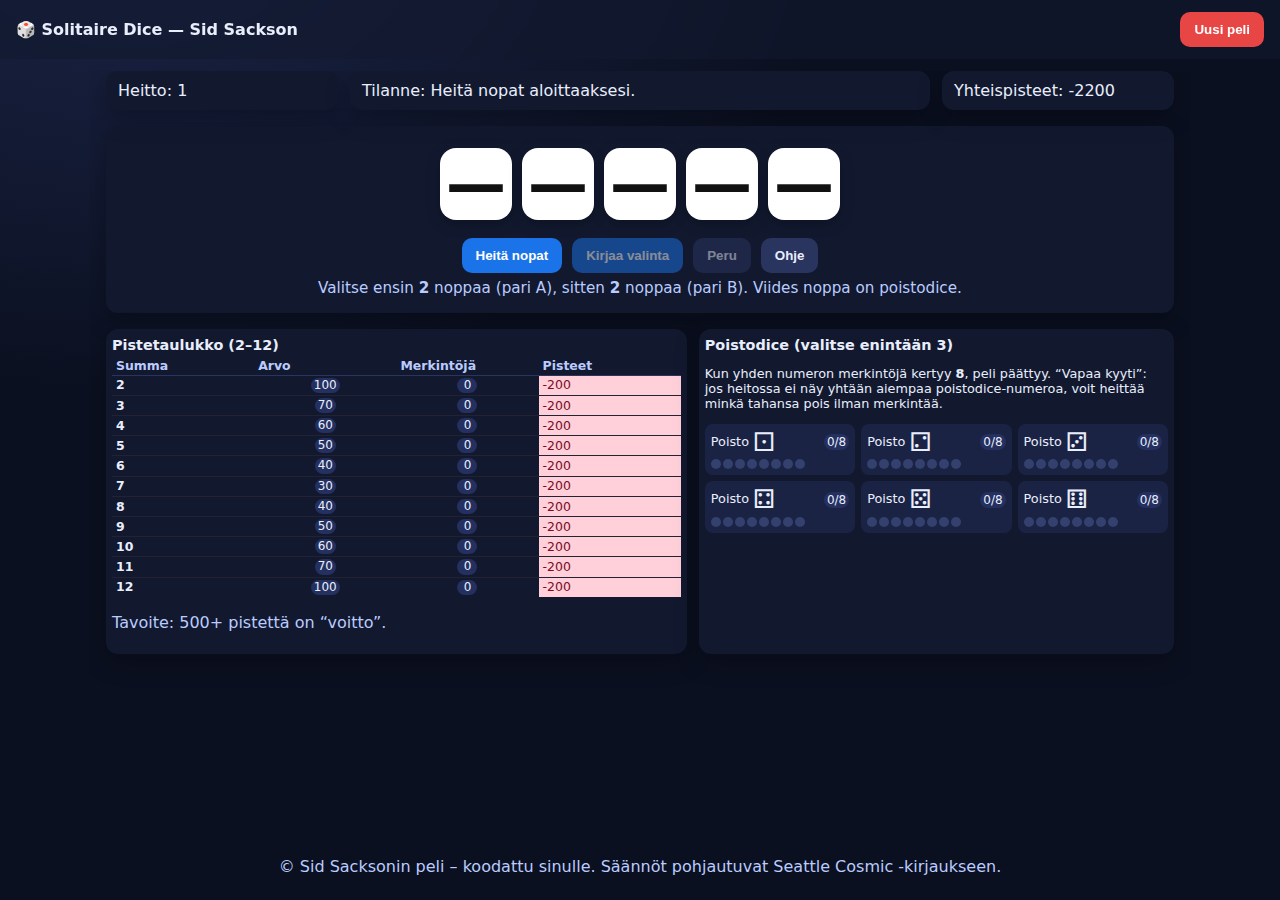
<file: index.html>
<!doctype html>
<html lang="fi">
<head>
  <meta charset="utf-8" />
<meta name="viewport" content="width=device-width, initial-scale=1, viewport-fit=cover">
<meta name="apple-mobile-web-app-capable" content="yes">
<meta name="apple-mobile-web-app-status-bar-style" content="black-translucent">

  <title>Solitaire Dice (Sid Sackson) – PWA</title>

  <!-- PWA -->
  <link rel="manifest" href="manifest.webmanifest">
  <meta name="theme-color" content="#1a73e8" />
  <link rel="apple-touch-icon" href="apple-touch-icon-180.png" />
  <meta name="apple-mobile-web-app-capable" content="yes">
  <meta name="apple-mobile-web-app-status-bar-style" content="default">

  <link rel="stylesheet" href="style.css" />
</head>
<body>
<header class="topbar">
  <div class="title">🎲 Solitaire Dice — Sid Sackson</div>
  <div class="topbar-actions">
    <button id="installBtn" class="secondary" hidden>Asenna</button>
    <button id="resetBtn" class="danger">Uusi peli</button>
  </div>
</header>

<main>
  <section class="status">
    <div>Heitto: <span id="turnNum">1</span></div>
    <div>Tilanne: <span id="statusText">Heitä nopat.</span></div>
    <div>Yhteispisteet: <span id="totalScore">0</span></div>
  </section>

  <section class="dice-panel">
    <div class="dice" id="dice"></div>
    <div class="controls">
      <button id="rollBtn" class="primary">Heitä nopat</button>
      <button id="commitBtn" class="primary" disabled>Kirjaa valinta</button>
      <button id="undoBtn" class="secondary" disabled>Peru</button>
      <button id="helpBtn" class="secondary">Ohje</button>
    </div>
    <div class="hint">Valitse ensin <strong>2</strong> noppaa (pari A), sitten <strong>2</strong> noppaa (pari B). Viides noppa on poistodice.</div>
  </section>

  <section class="board">
    <div class="scorecard">
      <h2>Pistetaulukko (2–12)</h2>
      <table id="scoreTable" aria-label="Pistetaulukko">
        <thead>
          <tr><th>Summa</th><th>Arvo</th><th>Merkintöjä</th><th>Pisteet</th></tr>
        </thead>
        <tbody>
          <!-- Rows injected by JS -->
        </tbody>
      </table>
      <p class="target">Tavoite: 500+ pistettä on “voitto”.</p>
    </div>

    <div class="throwaways">
      <h2>Poistodice (valitse enintään 3)</h2>
      <p style="font-size: .8rem;">Kun yhden numeron merkintöjä kertyy <strong>8</strong>, peli päättyy. “Vapaa kyyti”: jos heitossa ei näy yhtään aiempaa poistodice-numeroa, voit heittää minkä tahansa pois ilman merkintää.</p>
      <div class="throw-grid" id="throwGrid">
        <!-- 1..6 injected by JS -->
      </div>
    </div>
  </section>
</main>

<footer class="footer">
  <span>© Sid Sacksonin peli – koodattu sinulle. Säännöt pohjautuvat Seattle Cosmic -kirjaukseen.</span>
</footer>

<!-- Modals -->
<dialog id="helpDialog">
  <h3>Solitaire Dice – ohje</h3>
  <ol>
    <li>Heitä 5 noppaa.</li>
    <li>Valitse 2 noppaa → <em>pari A</em>, sitten 2 noppaa → <em>pari B</em>.</li>
    <li>Parien summat (2–12) merkitään taulukkoon (merkintöjen määrä kasvaa).</li>
    <li>Jäljelle jäävä 5. noppa on <strong>poistodice</strong>:
      <ul>
        <li>Ensimmäiset kolme poistodice-numeroa “valitaan” pelin aikana automaattisesti sen mukaan, mitä jätät ylimääräiseksi.</li>
        <li>Jos sinulla on jo 3 poistodice-numeroa ja heitossa ei näy niistä yhtään, saat <strong>vapaa kyyti</strong> — ylimääräinen ei lisää poistomerkintöjä.</li>
        <li>Jos sinulla on jo 3 numeroa ja heitossa <em>näkyy</em> jokin niistä, ylimääräisen on oltava jokin näistä (muuten et voi kirjata valintaa).</li>
      </ul>
    </li>
    <li>Peli päättyy, kun jokin poistodice-numero saavuttaa 8 merkintää.</li>
  </ol>
  <p><strong>Pisteytys per summa:</strong> 1–4 merkintää = −200, 5. = 0, 6.–10. = +arvo per merkintä (2/12=100, 3/11=70, 4/10=60, 5/9=50, 6=40, 7=30). Yli 10 ei lisää.</p>
  <button id="closeHelp">OK</button>
</dialog>

<script src="app.js"></script>
<script>
  if ('serviceWorker' in navigator) {
    window.addEventListener('load', () => {
      navigator.serviceWorker.register('service-worker.js');
    });
  }
</script>
</body>
</html>
</file>
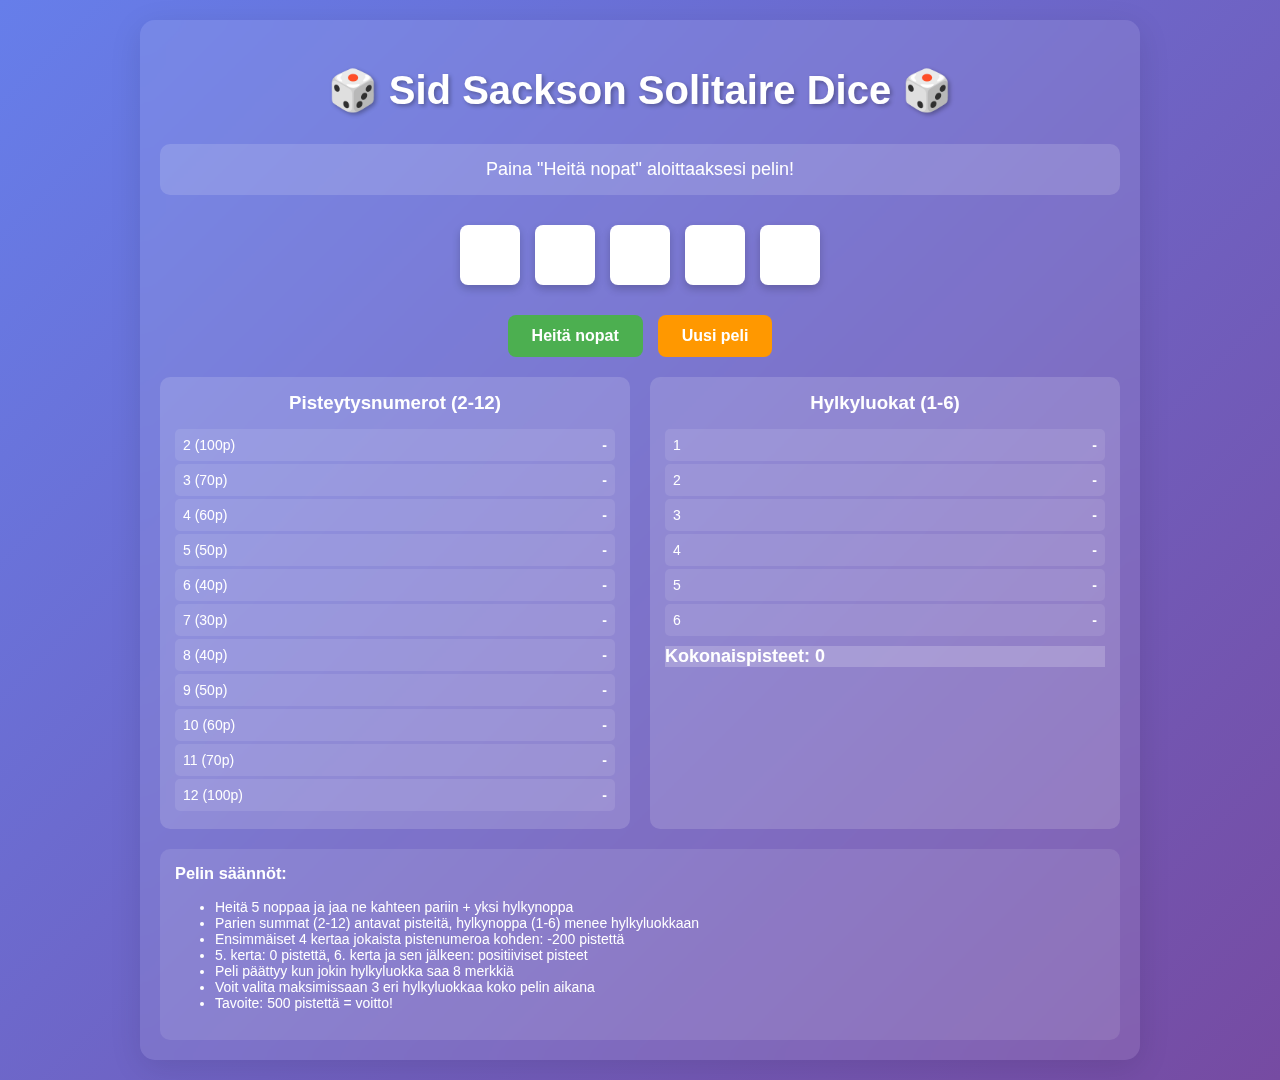
<file: solo_dice_game.html>
<!DOCTYPE html>
<html lang="fi">
<head>
    <meta charset="UTF-8">
    <meta name="viewport" content="width=device-width, initial-scale=1.0">
    <title>Sid Sackson Solitaire Dice</title>
    <style>
        body {
            font-family: 'Segoe UI', Tahoma, Geneva, Verdana, sans-serif;
            max-width: 1000px;
            margin: 0 auto;
            padding: 20px;
            background: linear-gradient(135deg, #667eea 0%, #764ba2 100%);
            min-height: 100vh;
            color: white;
        }
        
        .game-container {
            background: rgba(255, 255, 255, 0.1);
            border-radius: 15px;
            padding: 20px;
            backdrop-filter: blur(10px);
            box-shadow: 0 8px 32px rgba(0, 0, 0, 0.1);
        }
        
        h1 {
            text-align: center;
            margin-bottom: 30px;
            font-size: 2.5em;
            text-shadow: 2px 2px 4px rgba(0, 0, 0, 0.3);
        }
        
        .game-info {
            background: rgba(255, 255, 255, 0.15);
            border-radius: 10px;
            padding: 15px;
            margin-bottom: 20px;
            text-align: center;
            font-size: 18px;
        }
        
        .dice-container {
            display: flex;
            gap: 15px;
            justify-content: center;
            margin: 30px 0;
            flex-wrap: wrap;
        }
        
        .die {
            width: 60px;
            height: 60px;
            background: white;
            color: #333;
            border-radius: 8px;
            display: flex;
            align-items: center;
            justify-content: center;
            font-size: 24px;
            font-weight: bold;
            box-shadow: 0 4px 8px rgba(0, 0, 0, 0.2);
            transition: all 0.3s ease;
        }
        
        .die:hover {
            transform: translateY(-2px);
            box-shadow: 0 6px 12px rgba(0, 0, 0, 0.3);
        }
        
        .controls {
            display: flex;
            gap: 15px;
            justify-content: center;
            margin: 20px 0;
            flex-wrap: wrap;
        }
        
        button {
            padding: 12px 24px;
            font-size: 16px;
            border: none;
            border-radius: 8px;
            cursor: pointer;
            transition: all 0.3s ease;
            font-weight: bold;
        }
        
        .roll-btn {
            background: #4CAF50;
            color: white;
        }
        
        .roll-btn:hover {
            background: #45a049;
        }
        
        .new-game-btn {
            background: #FF9800;
            color: white;
        }
        
        .new-game-btn:hover {
            background: #F57C00;
        }
        
        .score-tables {
            display: grid;
            grid-template-columns: 1fr 1fr;
            gap: 20px;
            margin: 20px 0;
        }
        
        .score-table {
            background: rgba(255, 255, 255, 0.15);
            border-radius: 10px;
            padding: 15px;
        }
        
        .score-table h3 {
            margin-top: 0;
            text-align: center;
            margin-bottom: 15px;
        }
        
        .score-row {
            display: flex;
            justify-content: space-between;
            align-items: center;
            padding: 8px;
            margin: 3px 0;
            background: rgba(255, 255, 255, 0.1);
            border-radius: 5px;
            font-size: 14px;
        }
        
        .score-value {
            font-weight: bold;
            min-width: 40px;
            text-align: right;
        }
        
        .total-score {
            background: rgba(255, 255, 255, 0.2);
            font-size: 18px;
            font-weight: bold;
            margin-top: 10px;
        }
        
        .grouping-section {
            background: rgba(255, 255, 255, 0.15);
            border-radius: 10px;
            padding: 15px;
            margin: 20px 0;
        }
        
        .grouping-options {
            display: flex;
            flex-direction: column;
            gap: 10px;
            margin-top: 15px;
        }
        
        .grouping-option {
            display: flex;
            align-items: center;
            gap: 10px;
            padding: 10px;
            background: rgba(255, 255, 255, 0.1);
            border-radius: 5px;
            cursor: pointer;
            transition: background 0.3s ease;
        }
        
        .grouping-option:hover {
            background: rgba(255, 255, 255, 0.2);
        }
        
        .grouping-option input[type="radio"] {
            margin: 0;
        }
        
        .pair-display {
            font-weight: bold;
            margin-left: 10px;
        }
        
        .throwaway-display {
            color: #ffeb3b;
            font-weight: bold;
        }
        
        .submit-grouping {
            background: #2196F3;
            color: white;
            margin-top: 15px;
        }
        
        .submit-grouping:hover {
            background: #1976D2;
        }
        
        .submit-grouping:disabled {
            background: #cccccc;
            cursor: not-allowed;
        }
        
        .rules {
            background: rgba(255, 255, 255, 0.1);
            border-radius: 10px;
            padding: 15px;
            margin-top: 20px;
            font-size: 14px;
        }
        
        .rules h3 {
            margin-top: 0;
        }
        
        @media (max-width: 768px) {
            .score-tables {
                grid-template-columns: 1fr;
            }
        }
        
        .game-over {
            background: rgba(255, 255, 255, 0.2);
            border-radius: 10px;
            padding: 20px;
            text-align: center;
            font-size: 20px;
            font-weight: bold;
            margin: 20px 0;
        }
        
        .win {
            background: rgba(76, 175, 80, 0.3);
        }
        
        .lose {
            background: rgba(244, 67, 54, 0.3);
        }
    </style>
</head>
<body>
    <div class="game-container">
        <h1>🎲 Sid Sackson Solitaire Dice 🎲</h1>
        
        <div class="game-info" id="gameInfo">
            Paina "Heitä nopat" aloittaaksesi pelin!
        </div>
        
        <div class="dice-container" id="diceContainer">
            <!-- Nopat luodaan JavaScriptillä -->
        </div>
        
        <div class="controls">
            <button id="rollBtn" class="roll-btn">Heitä nopat</button>
            <button id="newGameBtn" class="new-game-btn">Uusi peli</button>
        </div>
        
        <div class="grouping-section" id="groupingSection" style="display: none;">
            <h3>Valitse noppien ryhmittely:</h3>
            <div class="grouping-options" id="groupingOptions">
                <!-- Ryhmittelyvaihtoehdot luodaan JavaScriptillä -->
            </div>
            <button id="submitGrouping" class="submit-grouping" disabled>Vahvista valinta</button>
        </div>
        
        <div id="gameOverSection" style="display: none;"></div>
        
        <div class="score-tables">
            <div class="score-table">
                <h3>Pisteytysnumerot (2-12)</h3>
                <div class="score-row">
                    <span>2 (100p)</span>
                    <span class="score-value" id="score-2">-</span>
                </div>
                <div class="score-row">
                    <span>3 (70p)</span>
                    <span class="score-value" id="score-3">-</span>
                </div>
                <div class="score-row">
                    <span>4 (60p)</span>
                    <span class="score-value" id="score-4">-</span>
                </div>
                <div class="score-row">
                    <span>5 (50p)</span>
                    <span class="score-value" id="score-5">-</span>
                </div>
                <div class="score-row">
                    <span>6 (40p)</span>
                    <span class="score-value" id="score-6">-</span>
                </div>
                <div class="score-row">
                    <span>7 (30p)</span>
                    <span class="score-value" id="score-7">-</span>
                </div>
                <div class="score-row">
                    <span>8 (40p)</span>
                    <span class="score-value" id="score-8">-</span>
                </div>
                <div class="score-row">
                    <span>9 (50p)</span>
                    <span class="score-value" id="score-9">-</span>
                </div>
                <div class="score-row">
                    <span>10 (60p)</span>
                    <span class="score-value" id="score-10">-</span>
                </div>
                <div class="score-row">
                    <span>11 (70p)</span>
                    <span class="score-value" id="score-11">-</span>
                </div>
                <div class="score-row">
                    <span>12 (100p)</span>
                    <span class="score-value" id="score-12">-</span>
                </div>
            </div>
            
            <div class="score-table">
                <h3>Hylkyluokat (1-6)</h3>
                <div class="score-row">
                    <span>1</span>
                    <span class="score-value" id="throwaway-1">-</span>
                </div>
                <div class="score-row">
                    <span>2</span>
                    <span class="score-value" id="throwaway-2">-</span>
                </div>
                <div class="score-row">
                    <span>3</span>
                    <span class="score-value" id="throwaway-3">-</span>
                </div>
                <div class="score-row">
                    <span>4</span>
                    <span class="score-value" id="throwaway-4">-</span>
                </div>
                <div class="score-row">
                    <span>5</span>
                    <span class="score-value" id="throwaway-5">-</span>
                </div>
                <div class="score-row">
                    <span>6</span>
                    <span class="score-value" id="throwaway-6">-</span>
                </div>
                <div class="total-score">
                    <span>Kokonaispisteet:</span>
                    <span class="score-value" id="totalScore">0</span>
                </div>
            </div>
        </div>
        
        <div class="rules">
            <h3>Pelin säännöt:</h3>
            <ul>
                <li>Heitä 5 noppaa ja jaa ne kahteen pariin + yksi hylkynoppa</li>
                <li>Parien summat (2-12) antavat pisteitä, hylkynoppa (1-6) menee hylkyluokkaan</li>
                <li>Ensimmäiset 4 kertaa jokaista pistenumeroa kohden: -200 pistettä</li>
                <li>5. kerta: 0 pistettä, 6. kerta ja sen jälkeen: positiiviset pisteet</li>
                <li>Peli päättyy kun jokin hylkyluokka saa 8 merkkiä</li>
                <li>Voit valita maksimissaan 3 eri hylkyluokkaa koko pelin aikana</li>
                <li>Tavoite: 500 pistettä = voitto!</li>
            </ul>
        </div>
    </div>

    <script>
        class SolitaireDiceGame {
            constructor() {
                this.dice = [1, 1, 1, 1, 1];
                this.scoreCounts = {}; // Kuinka monta kertaa kukin pistenumero on tullut
                this.throwawayCounts = {}; // Hylkyluokkien määrät
                this.selectedThrowaways = new Set(); // Valitut hylkyluokat (max 3)
                this.gameOver = false;
                this.lastRoll = null;
                
                // Pisteet eri numeroille
                this.scoreValues = {
                    2: 100, 3: 70, 4: 60, 5: 50, 6: 40, 7: 30,
                    8: 40, 9: 50, 10: 60, 11: 70, 12: 100
                };
                
                this.initializeElements();
                this.updateDisplay();
            }

            initializeElements() {
                this.rollBtn = document.getElementById('rollBtn');
                this.newGameBtn = document.getElementById('newGameBtn');
                this.diceContainer = document.getElementById('diceContainer');
                this.gameInfo = document.getElementById('gameInfo');
                this.groupingSection = document.getElementById('groupingSection');
                this.groupingOptions = document.getElementById('groupingOptions');
                this.submitGrouping = document.getElementById('submitGrouping');
                this.gameOverSection = document.getElementById('gameOverSection');

                this.rollBtn.addEventListener('click', () => this.rollDice());
                this.newGameBtn.addEventListener('click', () => this.newGame());
                this.submitGrouping.addEventListener('click', () => this.processGrouping());

                this.createDiceElements();
            }

            createDiceElements() {
                this.diceContainer.innerHTML = '';
                for (let i = 0; i < 5; i++) {
                    const die = document.createElement('div');
                    die.className = 'die';
                    this.diceContainer.appendChild(die);
                }
            }

            rollDice() {
                if (this.gameOver) return;

                for (let i = 0; i < 5; i++) {
                    this.dice[i] = Math.floor(Math.random() * 6) + 1;
                }

                this.lastRoll = [...this.dice];
                this.updateDiceDisplay();
                this.showGroupingOptions();
            }

            updateDiceDisplay() {
                const diceElements = this.diceContainer.children;
                for (let i = 0; i < 5; i++) {
                    diceElements[i].textContent = this.dice[i];
                }
            }

            showGroupingOptions() {
                const options = this.generateGroupingOptions();
                this.groupingOptions.innerHTML = '';
                
                options.forEach((option, index) => {
                    const optionDiv = document.createElement('div');
                    optionDiv.className = 'grouping-option';
                    
                    const radio = document.createElement('input');
                    radio.type = 'radio';
                    radio.name = 'grouping';
                    radio.value = index;
                    radio.addEventListener('change', () => {
                        this.submitGrouping.disabled = false;
                    });
                    
                    const label = document.createElement('label');
                    label.innerHTML = `
                        <span class="pair-display">Parit: ${option.pairs.map(p => `${p.dice.join('+')}=${p.sum}`).join(', ')}</span>
                        <span class="throwaway-display">Hylky: ${option.throwaway}</span>
                    `;
                    
                    optionDiv.appendChild(radio);
                    optionDiv.appendChild(label);
                    optionDiv.addEventListener('click', () => {
                        radio.checked = true;
                        this.submitGrouping.disabled = false;
                    });
                    
                    this.groupingOptions.appendChild(optionDiv);
                });

                this.groupingSection.style.display = 'block';
                this.gameInfo.textContent = 'Valitse noppien ryhmittely:';
            }

            generateGroupingOptions() {
                const dice = [...this.lastRoll];
                const options = [];
                
                // Generoi kaikki mahdolliset tavat jakaa 5 noppaa kahteen pariin + yksi hylky
                for (let i = 0; i < 5; i++) {
                    for (let j = i + 1; j < 5; j++) {
                        for (let k = 0; k < 5; k++) {
                            if (k === i || k === j) continue;
                            for (let l = k + 1; l < 5; l++) {
                                if (l === i || l === j) continue;
                                
                                const throwawayIndex = [0, 1, 2, 3, 4].find(x => x !== i && x !== j && x !== k && x !== l);
                                
                                const option = {
                                    pairs: [
                                        { dice: [dice[i], dice[j]], sum: dice[i] + dice[j] },
                                        { dice: [dice[k], dice[l]], sum: dice[k] + dice[l] }
                                    ],
                                    throwaway: dice[throwawayIndex]
                                };
                                
                                // Tarkista onko tämä hylkyluokka sallittu
                                if (this.isThrowawayAllowed(option.throwaway)) {
                                    options.push(option);
                                }
                            }
                        }
                    }
                }
                
                // Poista duplikaatit
                const uniqueOptions = [];
                const seen = new Set();
                
                options.forEach(option => {
                    const key = option.pairs.map(p => p.sum).sort().join(',') + '-' + option.throwaway;
                    if (!seen.has(key)) {
                        seen.add(key);
                        uniqueOptions.push(option);
                    }
                });
                
                return uniqueOptions;
            }

            isThrowawayAllowed(throwaway) {
                // Jos hylkyluokka on jo valittu, se on sallittu
                if (this.selectedThrowaways.has(throwaway)) {
                    return true;
                }
                
                // Jos on tilaa uudelle hylkyluokalle
                if (this.selectedThrowaways.size < 3) {
                    return true;
                }
                
                // Jos kaikki valitut hylkyluokat ovat täynnä (8 merkkiä), voi valita minkä tahansa
                const allFull = Array.from(this.selectedThrowaways).every(t => 
                    (this.throwawayCounts[t] || 0) >= 8
                );
                
                return allFull;
            }

            processGrouping() {
                const selectedOption = document.querySelector('input[name="grouping"]:checked');
                if (!selectedOption) return;
                
                const optionIndex = parseInt(selectedOption.value);
                const options = this.generateGroupingOptions();
                const option = options[optionIndex];
                
                // Käsittele parit
                option.pairs.forEach(pair => {
                    const sum = pair.sum;
                    this.scoreCounts[sum] = (this.scoreCounts[sum] || 0) + 1;
                });
                
                // Käsittele hylkynoppa
                const throwaway = option.throwaway;
                this.selectedThrowaways.add(throwaway);
                this.throwawayCounts[throwaway] = (this.throwawayCounts[throwaway] || 0) + 1;
                
                // Tarkista pelin loppu
                this.checkGameEnd();
                
                // Päivitä näyttö
                this.updateDisplay();
                this.groupingSection.style.display = 'none';
                this.submitGrouping.disabled = true;
                
                if (!this.gameOver) {
                    this.gameInfo.textContent = 'Paina "Heitä nopat" jatkaaksesi!';
                }
            }

            checkGameEnd() {
                // Peli päättyy jos jokin hylkyluokka saa 8 merkkiä
                for (const throwaway of this.selectedThrowaways) {
                    if ((this.throwawayCounts[throwaway] || 0) >= 8) {
                        this.gameOver = true;
                        this.showGameOver();
                        return;
                    }
                }
            }

            showGameOver() {
                const totalScore = this.calculateTotalScore();
                const isWin = totalScore >= 500;
                
                this.gameOverSection.innerHTML = `
                    <div class="game-over ${isWin ? 'win' : 'lose'}">
                        <h3>Peli päättyi!</h3>
                        <p>Kokonaispisteesi: ${totalScore}</p>
                        <p>${isWin ? '🎉 Voitit! Yli 500 pistettä! 🎉' : '😔 Hävisit. Tarvitsit 500 pistettä voittaaksesi.'}</p>
                    </div>
                `;
                
                this.gameOverSection.style.display = 'block';
                this.gameInfo.textContent = isWin ? 'Onneksi olkoon!' : 'Kokeile uudelleen!';
                this.rollBtn.disabled = true;
            }

            calculateTotalScore() {
                let total = 0;
                
                // Laske pisteet jokaiselle pistenumerolle
                for (let num = 2; num <= 12; num++) {
                    const count = this.scoreCounts[num] || 0;
                    const baseScore = this.scoreValues[num];
                    
                    if (count <= 4) {
                        // Ensimmäiset 4 kertaa: -200 per kerta
                        total -= count * 200;
                    } else if (count === 5) {
                        // 5. kerta: 4 * -200 = -800 pistettä, ei lisäpisteitä
                        total -= 4 * 200;
                    } else {
                        // 6. kerta ja sen jälkeen: 4 * -200 + (count - 5) * baseScore
                        total -= 4 * 200;
                        total += (count - 5) * baseScore;
                    }
                }
                
                return total;
            }

            updateDisplay() {
                // Päivitä pistetaulukko
                for (let num = 2; num <= 12; num++) {
                    const count = this.scoreCounts[num] || 0;
                    const element = document.getElementById(`score-${num}`);
                    if (element) {
                        element.textContent = count > 0 ? count : '-';
                    }
                }
                
                // Päivitä hylkyluokat
                for (let num = 1; num <= 6; num++) {
                    const count = this.throwawayCounts[num] || 0;
                    const element = document.getElementById(`throwaway-${num}`);
                    if (element) {
                        if (this.selectedThrowaways.has(num)) {
                            element.textContent = `${count}/8`;
                        } else {
                            element.textContent = '-';
                        }
                    }
                }
                
                // Päivitä kokonaispisteet
                const totalScore = this.calculateTotalScore();
                document.getElementById('totalScore').textContent = totalScore;
            }

            newGame() {
                this.dice = [1, 1, 1, 1, 1];
                this.scoreCounts = {};
                this.throwawayCounts = {};
                this.selectedThrowaways = new Set();
                this.gameOver = false;
                this.lastRoll = null;
                
                this.groupingSection.style.display = 'none';
                this.gameOverSection.style.display = 'none';
                this.submitGrouping.disabled = true;
                this.rollBtn.disabled = false;
                
                this.updateDisplay();
                this.updateDiceDisplay();
                this.gameInfo.textContent = 'Paina "Heitä nopat" aloittaaksesi pelin!';
            }
        }

        // Aloita peli kun sivu latautuu
        document.addEventListener('DOMContentLoaded', () => {
            new SolitaireDiceGame();
        });
    </script>
</body>
</html>
</file>
<file: style.css>
/* =============================
   UUSI STYLE.CSS (puhdas versio)
   ============================= */

/* Värit ja mitat */
:root{
  --bg: #0b1020;
  --card: #12192f;
  --ink: #e9eefc;
  --muted: #baccff;
  --accent: #1a73e8;
  --danger: #e84545;

  --gap: 12px;
  --radius: 12px;
  --shadow: 0 8px 24px rgba(0,0,0,.25);

  /* nopan peruskoot (px) — helppo säätää */
  --die: 72;
  --pip: 60;
}

/* Estä iOS:n tekstin automaattinen skaalautuminen */
html{ -webkit-text-size-adjust:100%; text-size-adjust:100%; }

*{ box-sizing:border-box; }
html, body{ height:100%; }

body{
  margin:0;
  color: var(--ink);
  font-family: system-ui, -apple-system, Segoe UI, Roboto, Ubuntu, 'Helvetica Neue', Arial, sans-serif;
  background: radial-gradient(1200px 800px at 10% -10%, #1b2447, var(--bg) 60%);

  /* Safe area (iPad lovi/kotipalkki) */
  padding-top: env(safe-area-inset-top, 0);
  padding-bottom: env(safe-area-inset-bottom, 0);
  padding-left: env(safe-area-inset-left, 0);
  padding-right: env(safe-area-inset-right, 0);

  -webkit-overflow-scrolling: touch;
  -webkit-tap-highlight-color: transparent;
  overscroll-behavior: contain;
}

/* Yläpalkki */
.topbar{
  position: sticky; top:0; z-index:10;
  display:flex; align-items:center; justify-content:space-between;
  padding: 12px 16px;
  padding-top: calc(12px + env(safe-area-inset-top,0));
  background: rgba(18,25,47,.6);
  backdrop-filter: blur(6px);
}
.title{ font-weight:700; }

/* Pääsisältö */
main{ max-width:1100px; margin:20px auto; padding:0 16px; }

/* Status-alue: anna keskikolumnille selvästi enemmän tilaa */
.status{
  display:grid;
  grid-template-columns: 0.8fr 2fr 0.8fr; /* tai 1fr 2.2fr 1fr */
  gap: var(--gap);
  margin-bottom: 16px;
}

.status > div{
  background: var(--card);
  padding: 10px 12px;
  border-radius: var(--radius);
  box-shadow: var(--shadow);
}

/* Noppapaneeli */
.dice-panel{
  background: var(--card);
  border-radius: var(--radius);
  box-shadow: var(--shadow);
  padding: 16px;
  margin-bottom: 16px;
}
.dice{
  display:flex; flex-wrap:wrap;
  justify-content:center; align-items:center;
  gap: 10px;
  padding: 6px 0;
}

/* Noppa — keskitys varmuudella, koko muuttujilla */
.die{
  display:flex; align-items:center; justify-content:center;
  width: calc(var(--die)*1px);
  height: calc(var(--die)*1px);
  border-radius: 16px;
  background:#fff; color:#111;
  font-size: calc(var(--pip)*1px);
  line-height: 1;            /* ei baselinen heittoa */
  padding: 0;                /* button default pois */
  border: 2px solid transparent;
  -webkit-appearance:none; appearance:none;
  cursor: pointer; user-select: none;
  transition: transform .07s ease, border-color .2s ease, box-shadow .2s ease;
  box-shadow: 0 4px 14px rgba(0,0,0,.25);
  font-family: "Apple Color Emoji","Segoe UI Emoji", system-ui, -apple-system, "Segoe UI", Roboto, Arial, sans-serif;
}
.die.selected{ border-color: var(--accent); transform: translateY(-1px); box-shadow: 0 8px 18px rgba(0,0,0,.35); }
.die.throw{ border-style:dashed; }

.controls{ display:flex; gap:10px; justify-content:center; margin:12px 0 6px; }
button{
  border:0; border-radius:10px; padding:10px 14px; font-weight:600; cursor:pointer;
}
button.primary{ background: var(--accent); color:#fff; }
button.secondary{ background:#2a355f; color:var(--ink); }
button.danger{ background: var(--danger); color:#fff; }
button:disabled{ opacity:.5; cursor:not-allowed; }

.hint{ text-align:center; color:var(--muted); font-size:.95rem; }

/* Taulukko + poistodice */
.board{
  display:grid; grid-template-columns: 1.1fr .9fr; gap: var(--gap);
}
.scorecard, .throwaways{
  background: var(--card);
  padding: 16px;
  border-radius: var(--radius);
  box-shadow: var(--shadow);
}
h2{ margin:8px 0 12px; font-size:1.1rem; }

table{ width:100%; border-collapse:collapse; font-size:.95rem; }
thead th{
  text-align:left; color:var(--muted);
  font-weight:600; padding:6px 8px; border-bottom:1px solid #2a355f;
}
tbody td{ padding:8px; border-bottom:1px solid #223; }
tbody tr:last-child td{ border-bottom:0; }
td.sum{ width:80px; }
td.badge{ font-variant-numeric: tabular-nums; text-align:center; }
.badge .chip{
  display:inline-block; min-width:32px; padding:4px 8px; border-radius:999px;
  text-align:center; background:#24305f; color:var(--ink);
}
td.scoreCell.neg{ background:#ffcfda; color:#7a0c26; }
td.scoreCell.zero{ background:#fff3bf; color:#6b5d00; }
td.scoreCell.pos{ background:#d3f9d8; color:#0e5d2a; }

.target{ color:var(--muted); }

.throw-grid{ display:grid; grid-template-columns: repeat(3,1fr); gap:10px; }
.throw-item{ background:#1b2344; border-radius:10px; padding:10px; display:grid; gap:4px; }
.throw-head{ display:flex; align-items:center; justify-content:space-between; }
.small{ font-size:.9rem; color:var(--muted); }
.dotrow{ display:flex; gap:4px; flex-wrap:wrap; }
.dot{ width:14px; height:14px; border-radius:50%; background:#34406e; }
.dot.on{ background: var(--accent); }

/* Alatunniste */
.footer{ text-align:center; color:var(--muted); padding:24px 0; }

/* Dialogi */
dialog{ border:0; border-radius:14px; padding:16px 18px; background:#172140; color:var(--ink); }
dialog::backdrop{ background: rgba(0,0,0,.5); }
dialog h3{ margin-top:0; }
dialog button{ margin-left:auto; display:block; }

/* Kapealla yhdelle palstalle */
@media (max-width: 900px){
  .board{ grid-template-columns: 1fr; }
}

/* =============================
   iPad VAAKA (Safari + PWA)
   - pakota 100dvh ja tee body: column
   ============================= */
@media (orientation: landscape){
  html, body{
    height: 100dvh;
    min-height: 100dvh;
  }

  body{
    display:flex; flex-direction:column;
    overflow:hidden; /* ei koko sivun scrollia */
  }

  .topbar{ flex:0 0 auto; }
  main{
    flex:1 1 auto;
    min-height:0;        /* tärkeä: sallii sisäisen overflow'n */
    overflow:auto;       /* jos sisältöä on liikaa, skrollaa vain main */
    margin: 12px auto;   /* vähän pienempi marginaali vaakatilassa */
  }
}

/* =============================
   PWA (standalone) + VAAKA
   - tee taulukosta tiiviimpi
   - pidä nopat sopivan kokoisina
   ============================= */
@media (display-mode: standalone) and (orientation: landscape){
  /* pieni UI-kerroin */
  .topbar{ padding: 8px 12px; }
  .title{ font-size: .95rem; }
  .hint{ display:none; }

  /* nopat: isohkot mutta hallitut */
  :root{ --die: 78; --pip: 68; }  /* voit säätää ±2–4px tarpeen mukaan */

  .dice{ gap: 12px; }

  /* pistetaulukko tiiviimmäksi */
  .scorecard{ padding: 10px; }
  #scoreTable{
    table-layout: fixed;
    font-size: .85rem;
    line-height: 1.12;
  }
  #scoreTable thead th{ padding: 4px 6px; }
  #scoreTable tbody td{ padding: 4px 6px; }
  #scoreTable td.sum{ width: 64px; }
  #scoreTable td.badge .chip{ min-width: 28px; padding: 3px 6px; }
  #scoreTable td.scoreCell{ white-space: nowrap; }

  .throwaways{ padding: 12px; }
  .throw-grid{ gap: 8px; }
  .throw-item{ padding: 8px; }
  .dot{ width:12px; height:12px; }

  .footer{ padding: 12px 0; font-size: .9rem; }
}

/* =============================
   LAND-COMPACT (valinnainen lisätiivistys)
   - jos app.js lisää body.land-compact, tiivistä vielä
   ============================= */
body.land-compact{
  --die: 60;  /* pienennä noppia vielä */
  --pip: 50;
}
body.land-compact .topbar{ padding: 6px 12px; }
body.land-compact .title{ font-size: .95rem; }
body.land-compact main{ margin: 8px auto; }
body.land-compact .status{ gap: 6px; margin-bottom: 8px; }
body.land-compact .status > div{ padding: 6px 8px; font-size: .9rem; }
body.land-compact .dice-panel{ padding: 10px; margin-bottom:10px; }
body.land-compact .controls{ gap:6px; margin:8px 0 4px; }
body.land-compact button{ padding:8px 10px; font-size:.95rem; }
body.land-compact .board{ gap:10px; }
body.land-compact .scorecard, body.land-compact .throwaways{ padding:12px; border-radius:10px; }
body.land-compact h2{ margin:6px 0 8px; font-size:1rem; }
body.land-compact table{ font-size:.85rem; }
body.land-compact thead th{ padding:4px 6px; }
body.land-compact tbody td{ padding:5px 6px; }
body.land-compact td.sum{ width:64px; }
body.land-compact .badge .chip{ min-width:28px; padding:3px 6px; }
body.land-compact .throw-grid{ gap:8px; }
body.land-compact .throw-item{ padding:8px; }
body.land-compact .dot{ width:12px; height:12px; }
body.land-compact .footer{ padding:10px 0; font-size:.9rem; }


#scoreTable td.scoreCell{ white-space: nowrap; }

/* --- Pistetaulukko tiiviimmäksi --- */
.scorecard{ padding: 6px; }
.scorecard h2{ margin: 2px 0 4px; font-size: .9rem; }

#scoreTable{
  table-layout: fixed;
  font-size: .78rem;
  line-height: 1.1;
}
#scoreTable thead th{
  padding: 2px 4px;
}
#scoreTable tbody td{
  padding: 2px 4px;
}
#scoreTable td.sum{ width: 50px; }
#scoreTable td.badge .chip{
  min-width: 20px;
  padding: 1px 3px;
  font-size: .75rem;
}
#scoreTable td.scoreCell{ white-space: nowrap; }

/* --- Poistodice (throwaways) tiiviimmäksi --- */
.throwaways{ padding: 6px; }
.throwaways h2{ margin: 2px 0 4px; font-size: .9rem; }

.throw-grid{ gap: 6px; }
.throw-item{ padding: 6px; border-radius: 8px; }
.throw-head{ font-size: .8rem; }
.throw-head .badge .chip{
  min-width: 20px;
  padding: 1px 3px;
  font-size: .75rem;
}
.dotrow{ gap: 2px; }
.dot{ width: 10px; height: 10px; }

.throw-die {
  font-size: 1.6rem;   /* testaa esim. 1.4–2rem */
  line-height: 1;
  vertical-align: middle;
}

/* Ensimmäinen pari */
.die.pair1 {
  background: #66b3ff;   /* vaaleansininen tausta */
  color: #fff;           /* pisteet valkoisina */
}

/* Toinen pari */
.die.pair2 {
  background: #ff9966;   /* vaaleanoranssi tausta */
  color: #fff;
}
</file>
